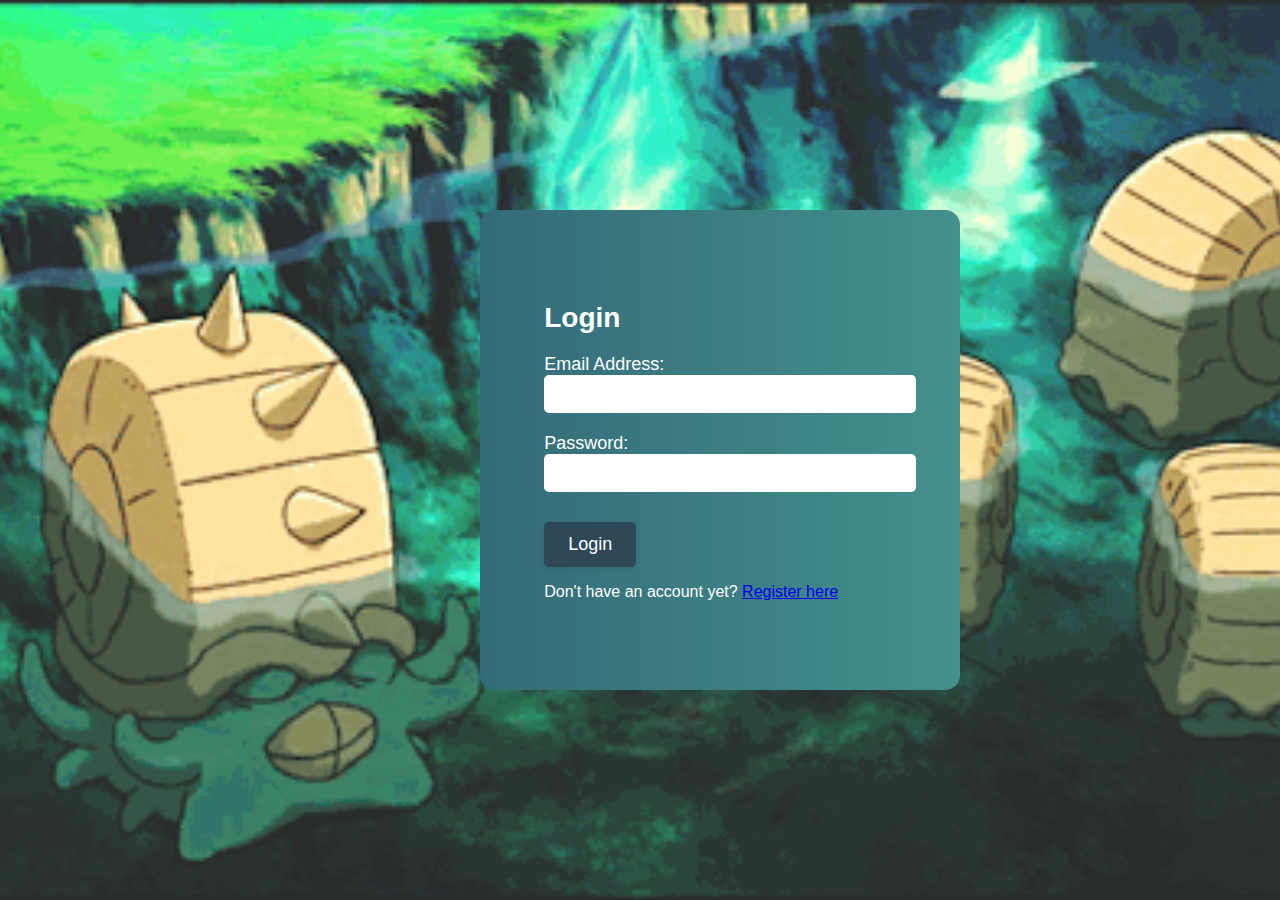
<file: login.html>
<!DOCTYPE html>
<html lang="en">
<head>
    <meta charset="UTF-8">
    <meta name="viewport" content="width=device-width, initial-scale=1.0">
    <title>Login and Registration Form</title>
    <link rel="stylesheet" href="./css/login.css">
    <!-- Fontawesome CDN Link -->
    <link rel="stylesheet" href="https://cdnjs.cloudflare.com/ajax/libs/font-awesome/5.15.3/css/all.min.css">
</head>
<body>
    <div class="container">
        <div class="cover">
            <div class="front">
                <main>
                    <form id="login-form">
                        <h1>Login</h1>
                        <div class="form-group">
                            <label for="email">Email Address:</label>
                            <input type="email" id="email" name="email" required>
                        </div>
                        <div class="form-group">
                            <label for="password">Password:</label>
                            <input type="password" id="password" name="password" required>
                        </div>
                        <button type="submit" class="btn btn-custom btn-block">Login</button>
                        <p class="text-muted">Don't have an account yet? <a href="./registration.html" class="fw-bold text-body">Register here</a></p>
                    </form>
                </main>
            </div>
            <div class="back">
                <!-- Placeholder for back content, if any -->
            </div>
        </div>
    </div>
    <script src="./js/login.js"></script>
</body>
</html>
</file>
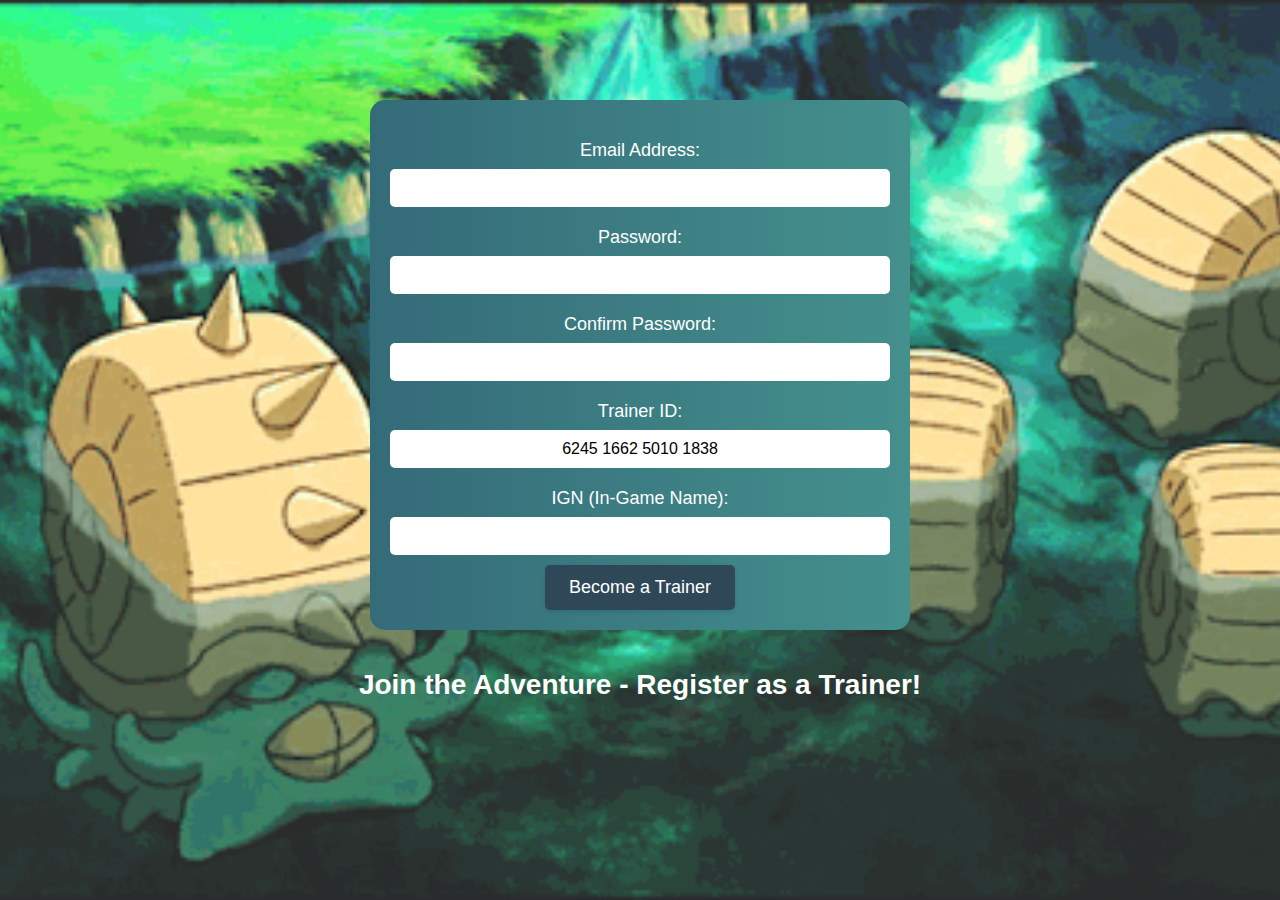
<file: registration.html>
<!DOCTYPE html>
<html lang="en">
<head>
    <meta charset="UTF-8">
    <meta name="viewport" content="width=device-width, initial-scale=1.0">
    <title>Registration</title>
    <link rel="stylesheet" href="./css/registration.css">
    <!-- Fontawesome CDN Link -->
    <link rel="stylesheet" href="https://cdnjs.cloudflare.com/ajax/libs/font-awesome/5.15.3/css/all.min.css">
</head>
<body>
    <script>

//localStorage.removeItem('usersData');
    </script>
    <div class="container">
        <div class="cover">
            <div class="front">
                <main>
                    <form id="register-form">
                        <label for="email">Email Address:</label>
                        <input type="email" id="email" name="email" required>
                        <label for="password">Password:</label>
                        <input type="password" id="password" name="password" required>
                        <label for="confirm-password">Confirm Password:</label>
                        <input type="password" id="confirm-password" name="confirm-password" required>
                        <label for="trainer-id">Trainer ID:</label>
                        <input type="text" id="trainer-id" name="trainer-id" readonly>
                        <label for="ign">IGN (In-Game Name):</label>
                        <input type="text" id="ign" name="ign" required>
                        <!-- Change button type to "submit" -->
                        <button type="submit" class="btn btn-custom btn-block btn-lg text-body">Become a Trainer</button>
                    </form>
                </main>
                <header>
                    <h1>Join the Adventure - Register as a Trainer!</h1>
                </header>
            </div>
            <div class="back">
                <!-- Placeholder for back content, if any -->
            </div>
        </div>
    </div>
    <!-- JavaScript for registration -->
    <script src="./js/registration.js"></script>
</body>
</html>
</file>
<file: css/login.css>
body {
    margin: 0;
    padding: 0;
    font-family: "Poppins", sans-serif;
    background: url('/images/130611.gif') no-repeat center center fixed;
    background-size: cover;
    color: #fff;
}

.container {
    display: flex;
    justify-content: center;
    align-items: center;
    height: 100vh;
}

.cover {
    position: relative;
    width: 320px; /* Adjust as needed */
    height: 480px; /* Adjust as needed */
}

.front {
    position: absolute;
    width: 150%;
    height: 100%;
    background: linear-gradient(to right, #346B78, #44908D);
    border-radius: 15px;
    padding: 20px;
    box-sizing: border-box;
    display: flex;
    flex-direction: column;
    justify-content: center;
    align-items: center;
}

.back {
    /* If any content needs to be added to the back side */
}

form {
    width: 100%;
}

h1 {
    font-size: 28px;
    margin-bottom: 20px;
}

.form-group {
    margin-bottom: 20px;
    width: 100%;
}

label {
    font-size: 18px;
}

input[type="email"],
input[type="password"] {
    width: 100%;
    padding: 10px;
    border: none;
    border-radius: 5px;
    font-size: 16px;
}

.btn-custom {
    background-color: #2F4858;
    color: #fff;
    border: none;
    border-radius: 5px;
    padding: 12px 24px;
    font-size: 18px;
    margin-top: 10px;
    cursor: pointer;
    box-shadow: 0px 2px 4px rgba(0, 0, 0, 0.1);
    transition: background-color 0.3s ease, transform 0.3s ease;
}

.btn-custom:hover {
    background-color: #44908D;
    transform: translateY(-2px);
}

.text-muted {
    color: #fff;
}
</file>
<file: css/registration.css>
/* registration.css */

body {
    margin: 0;
    padding: 0;
    font-family: "Poppins", sans-serif;
    /* Use the background image and gradient from the template */
    background: url('/images/130611.gif')no-repeat center center fixed;
    background-size: cover;
    color: #fff;
}

header {
    text-align: center;
    padding: 20px 0;
}

h1 {
    font-size: 28px;
}

main {
    max-width: 500px;
    margin: 0 auto;
    margin-top: 100px;
    padding: 20px;
    /* Use the gradient for the background */
    background: linear-gradient(to right, #346B78, #44908D);

    border-radius: 15px; /* Match the border-radius from the template */
}

form {
    text-align: center;
}

label {
    display: block;
    margin-top: 20px;
    font-size: 18px;
}

input[type="email"],
input[type="password"],
input[type="text"] {
    width: 100%;
    padding: 10px;
    margin-top: 8px;
    border: none;
    border-radius: 5px;
    box-sizing: border-box;
    font-size: 16px;
    text-align: center;
}

a {
    display: inline-block;
    margin-top: 20px;
    text-decoration: none;
    color:#2F4858;
    font-size: 18px;
    background-color: #494930; /* Match the gradient color */
    padding: 10px 20px;
    border-radius: 5px;
    transition: background-color 0.3s ease;
}

a:hover {
    background-color: #44908D;
}
.btn-custom {
    background-color: #2F4858; /* Match the gradient color */
    color: #fff;
    border: none;
    border-radius: 5px;
    padding: 12px 24px;
    font-size: 18px;
    margin-top: 10px;
    cursor: pointer;
    box-shadow: 0px 2px 4px rgba(0, 0, 0, 0.1); /* Add a subtle shadow */
    transition: background-color 0.3s ease, transform 0.3s ease;
}

.btn-custom:hover {
    background-color:  #44908D; /* Change color on hover */
    transform: translateY(-2px); /* Add a slight lift effect */
}
</file>
